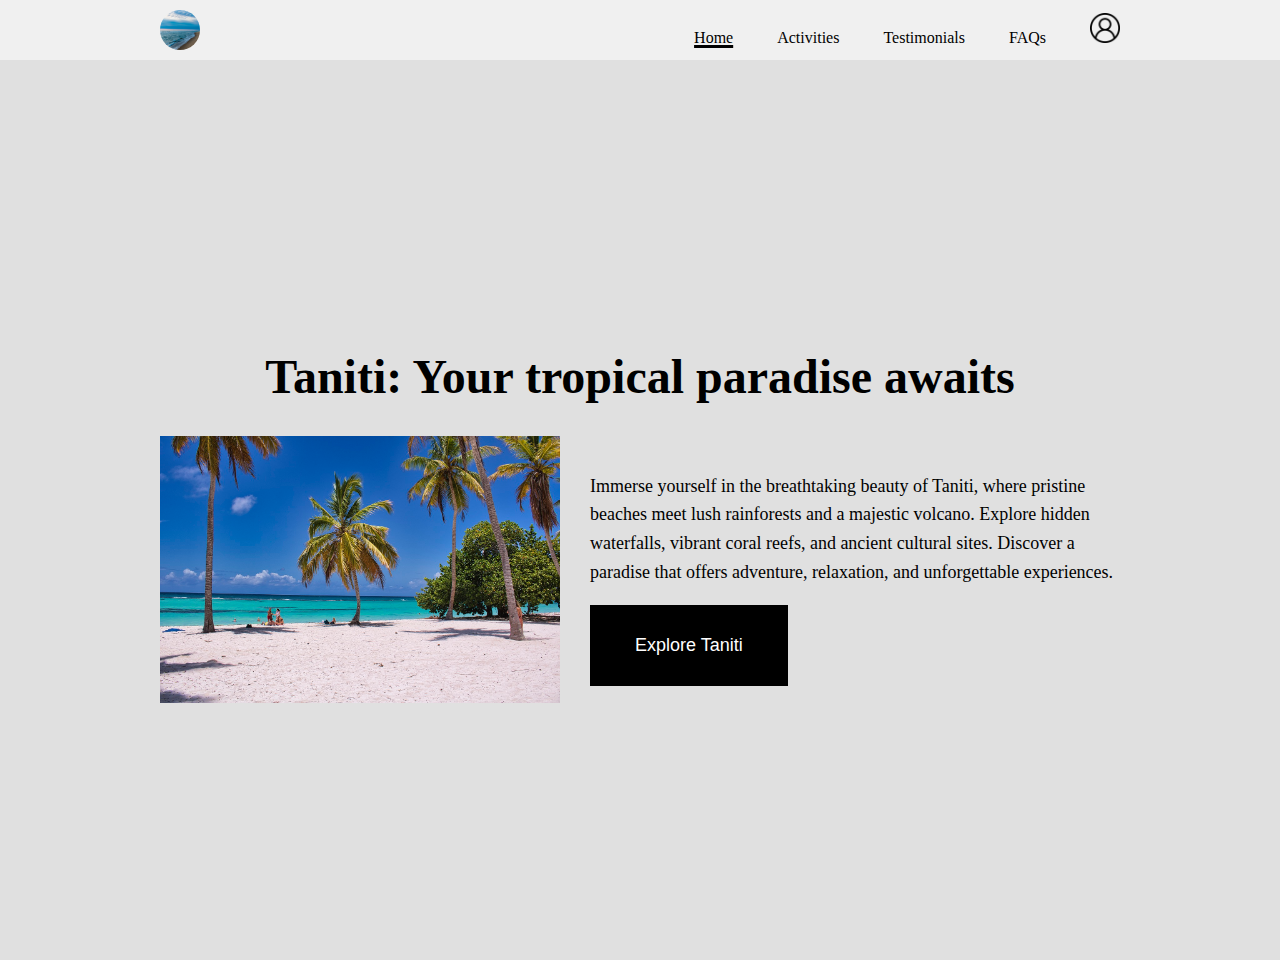
<file: index.html>
<!DOCTYPE html>
<html>
<head>
  <title>Taniti - Your Tropical Paradise</title>
  <link rel="stylesheet" href="style.css">
</head>
<body>

    <nav>
        <div class="container">
            <a href="index.html">
                <div class="logo-container">
                    <img src="logo.jpg" alt="Taniti Logo" class="logo" width="40px" height="40px">
                </div>
            </a>
          <ul>
            <li class="main-nav"><a href="index.html">Home</a></li>
            <li><a href="activities.html">Activities</a></li>
            <li><a href="testimonials.html">Testimonials</a></li>
            <li><a href="faqs.html">FAQs</a></li>
            <li><a href="signin.html"><img src="user.png" alt="Sign In" width="30px"></a></li>
          </ul>
        </div>
      </nav>

  <header>
    <div class="container">
      <h1>Taniti: Your tropical paradise awaits</h1>
      <div class="hero">
        <img src="beach-home.jpg" alt="Taniti Paradise">
        <div class="hero-text">
          <p>Immerse yourself in the breathtaking beauty of Taniti, where pristine beaches meet lush rainforests and a majestic volcano. Explore hidden waterfalls, vibrant coral reefs, and ancient cultural sites. Discover a paradise that offers adventure, relaxation, and unforgettable experiences.</p>
          <a href="activities.html">
              <button>Explore Taniti</button>
          </a>
        </div>
      </div>
    </div>
  </header>

</body>
</html>
</file>
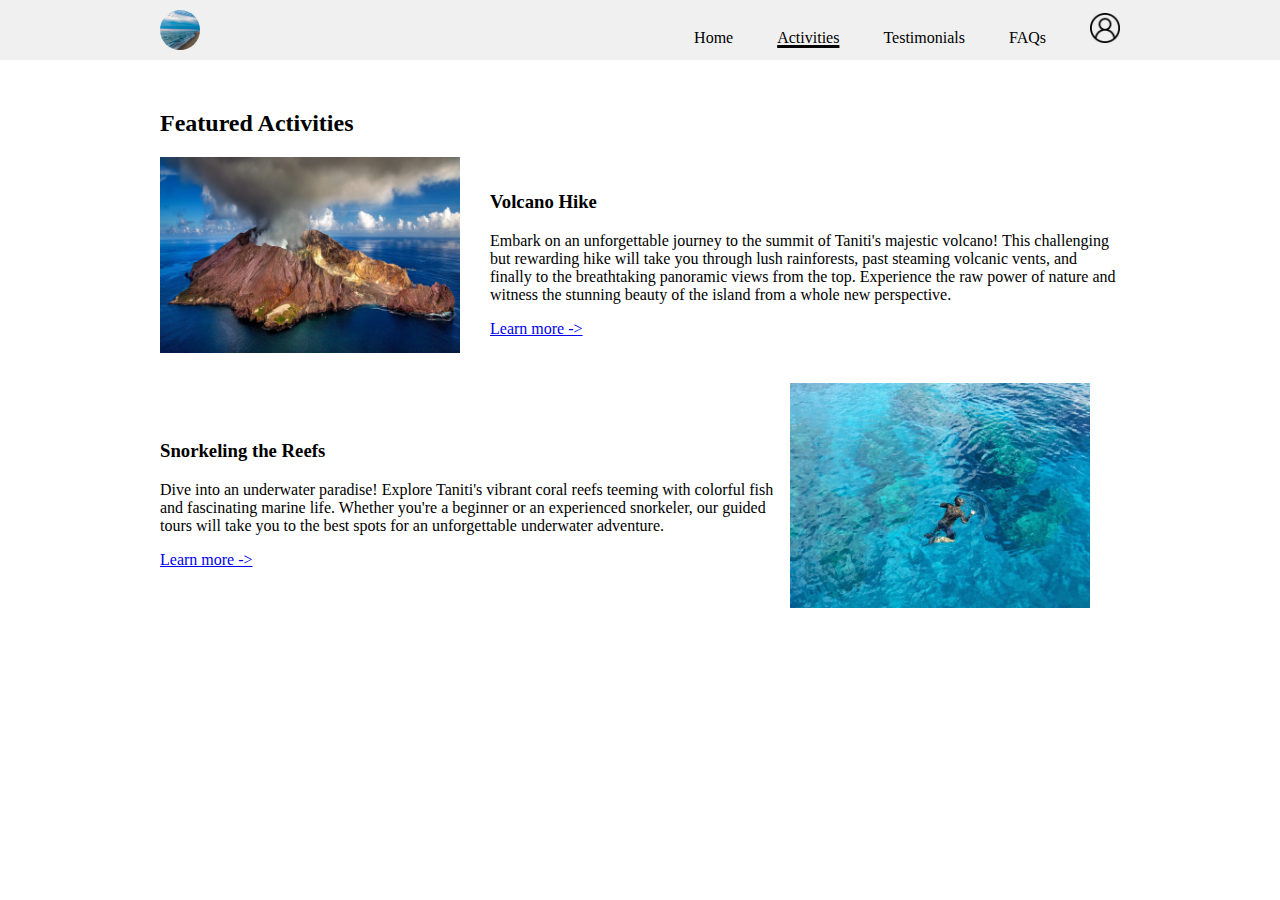
<file: activities.html>
<!DOCTYPE html>
<html>
<head>
  <title>Taniti - Activities</title>
  <link rel="stylesheet" href="style.css">
</head>
<body>

    <nav>
        <div class="container">
            <a href="index.html">
                <div class="logo-container">
                    <img src="logo.jpg" alt="Taniti Logo" class="logo" width="40px" height="40px">
                </div>
            </a>
          <ul>
            <li><a href="index.html">Home</a></li>
            <li class="main-nav"><a href="activities.html">Activities</a></li>
            <li><a href="testimonials.html">Testimonials</a></li>
            <li><a href="faqs.html">FAQs</a></li>
            <li><a href="signin.html"><img src="user.png" alt="Sign In" width="30px"></a></li>
          </ul>
        </div>
      </nav>

  <section class="featured-activities">
    <div class="container">
      <h2>Featured Activities</h2>

      <div class="activity">
        <img src="volcano.jpg" alt="Activity 1">
        <div class="activity-text">
          <h3>Volcano Hike</h3>
          <p>Embark on an unforgettable journey to the summit of Taniti's majestic volcano! This challenging but rewarding hike will take you through lush rainforests, past steaming volcanic vents, and finally to the breathtaking panoramic views from the top. Experience the raw power of nature and witness the stunning beauty of the island from a whole new perspective.</p>
          <a href="#" class="learn-more">Learn more -></a>
        </div>
      </div>

      <div class="activity">
        <div class="activity-text">
          <h3>Snorkeling the Reefs</h3>
          <p>Dive into an underwater paradise! Explore Taniti's vibrant coral reefs teeming with colorful fish and fascinating marine life. Whether you're a beginner or an experienced snorkeler, our guided tours will take you to the best spots for an unforgettable underwater adventure.</p>
          <a href="#" class="learn-more">Learn more -></a>
        </div>
        <img src="snorkeling.jpg" alt="Activity 2">
      </div>

    </div>
  </section>

</body>
</html>
</file>
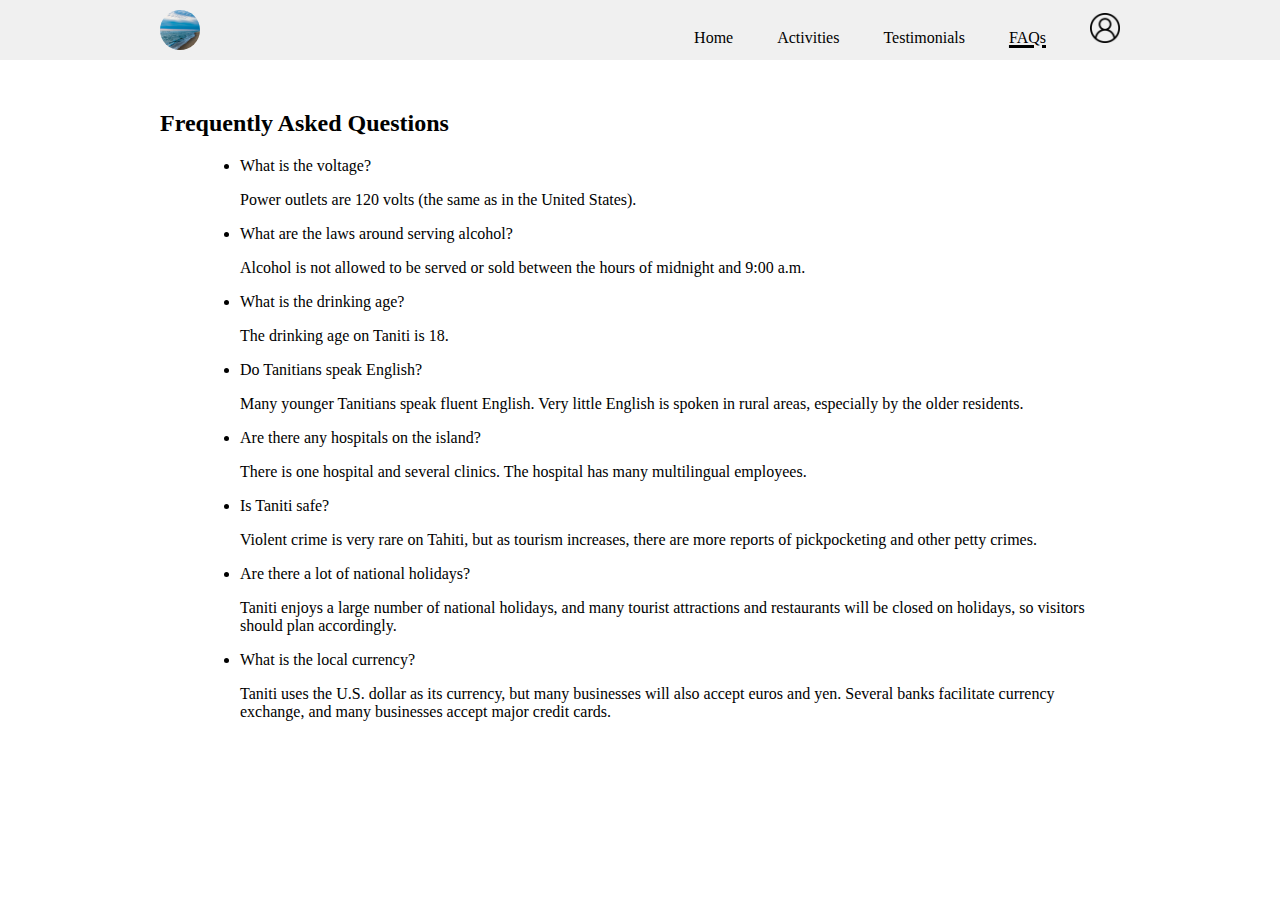
<file: faqs.html>
<!DOCTYPE html>
<html>
<head>
  <title>Taniti - FAQs</title>
  <link rel="stylesheet" href="style.css">
</head>
<body>

    <nav>
        <div class="container">
            <a href="index.html">
                <div class="logo-container">
                    <img src="logo.jpg" alt="Taniti Logo" class="logo" width="40px" height="40px">
                </div>
            </a>
          <ul>
            <li><a href="index.html">Home</a></li>
            <li><a href="activities.html">Activities</a></li>
            <li><a href="testimonials.html">Testimonials</a></li>
            <li class="main-nav"><a href="faqs.html">FAQs</a></li>
            <li><a href="signin.html"><img src="user.png" alt="Sign In" width="30px"></a></li>
          </ul>
        </div>
      </nav>

  <section class="faqs">
    <div class="container">
      <h2>Frequently Asked Questions</h2>
      <ul>
        <li>
          What is the voltage?
          <p>Power outlets are 120 volts (the same as in the United States).</p>
        </li>
        <li>
          What are the laws around serving alcohol?
          <p>Alcohol is not allowed to be served or sold between the hours of midnight and 9:00 a.m.</p>
        </li>
        <li>
          What is the drinking age?
          <p>The drinking age on Taniti is 18.</p>
        </li>
        <li>
          Do Tanitians speak English?
          <p>Many younger Tanitians speak fluent English. Very little English is spoken in rural areas, especially by the older residents.</p>
        </li>
        <li>
          Are there any hospitals on the island?
          <p>There is one hospital and several clinics. The hospital has many multilingual employees.</p>
        </li>
        <li>
          Is Taniti safe?
          <p>Violent crime is very rare on Tahiti, but as tourism increases, there are more reports of pickpocketing and other petty crimes.</p>
        </li>
        <li>
          Are there a lot of national holidays?
          <p>Taniti enjoys a large number of national holidays, and many tourist attractions and restaurants will be closed on holidays, so visitors should plan accordingly.</p>
        </li>
        <li>
          What is the local currency?
          <p>Taniti uses the U.S. dollar as its currency, but many businesses will also accept euros and yen. Several banks facilitate currency exchange, and many businesses accept major credit cards.</p>
        </li>
      </ul>
    </div>
  </section>

</body>
</html>
</file>
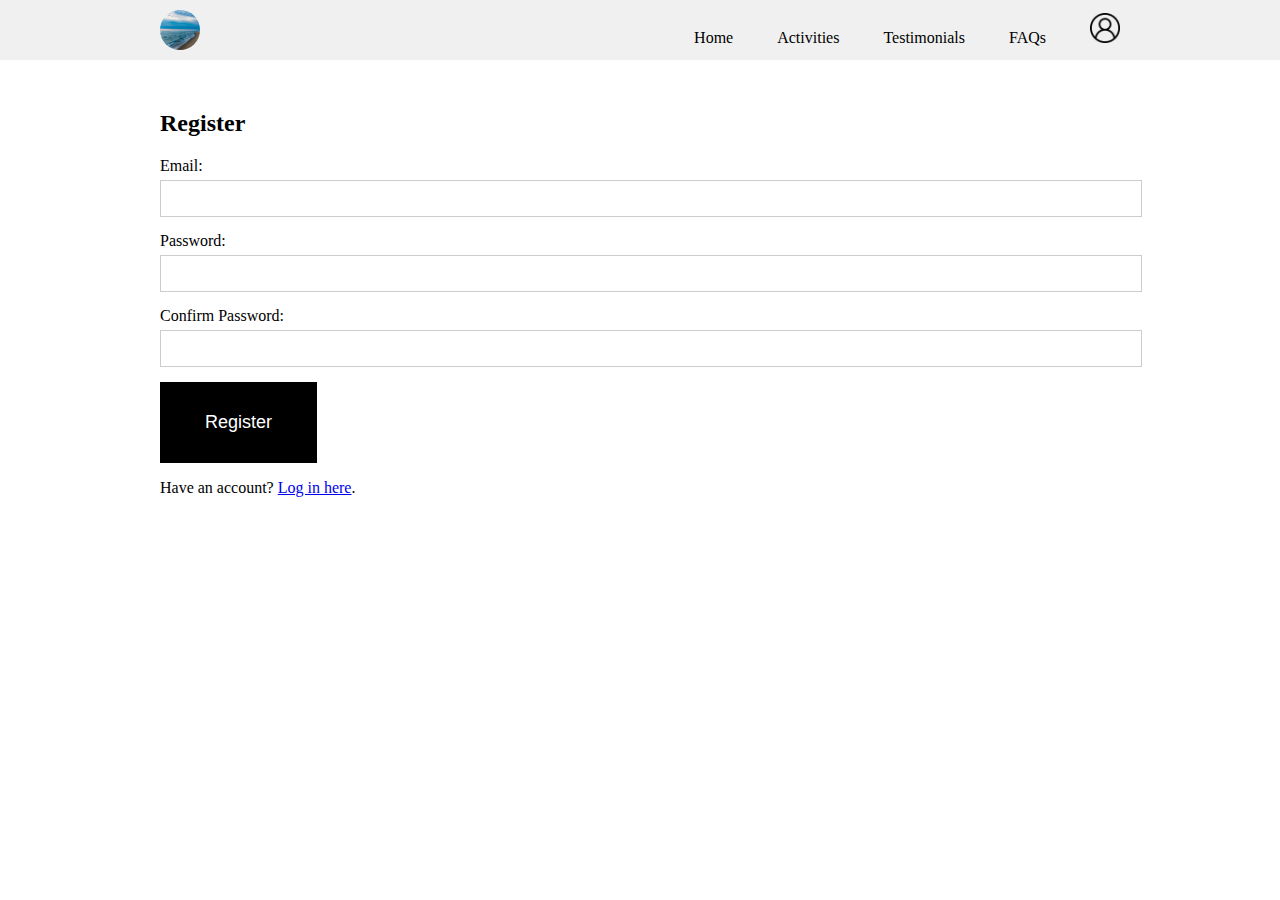
<file: register.html>
<!DOCTYPE html>
<html>
<head>
  <title>Taniti - Register</title>
  <link rel="stylesheet" href="style.css">
</head>
<body>

    <nav>
        <div class="container">
            <a href="index.html">
                <div class="logo-container">
                    <img src="logo.jpg" alt="Taniti Logo" class="logo" width="40px" height="40px">
                </div>
            </a>
          <ul>
            <li><a href="index.html">Home</a></li>
            <li><a href="activities.html">Activities</a></li>
            <li><a href="testimonials.html">Testimonials</a></li>
            <li><a href="faqs.html">FAQs</a></li>
            <li><a href="signin.html"><img src="user.png" alt="Sign In" width="30px"></a></li>
          </ul>
        </div>
      </nav>

  <section class="sign-in">
    <div class="container">
      <h2>Register</h2>
      <form>
        <label for="email">Email:</label>
        <input type="email" id="email" name="email" required>

        <label for="password">Password:</label>
        <input type="password" id="password" name="password" required>

        <label for="confirm-password">Confirm Password:</label>
        <input type="password" id="confirm-password" name="confirm-password" required>

        <button type="submit">Register</button>

        <p>Have an account? <a href="signin.html">Log in here</a>.</p>
      </form>
    </div>
  </section>

</body>
</html>
</file>
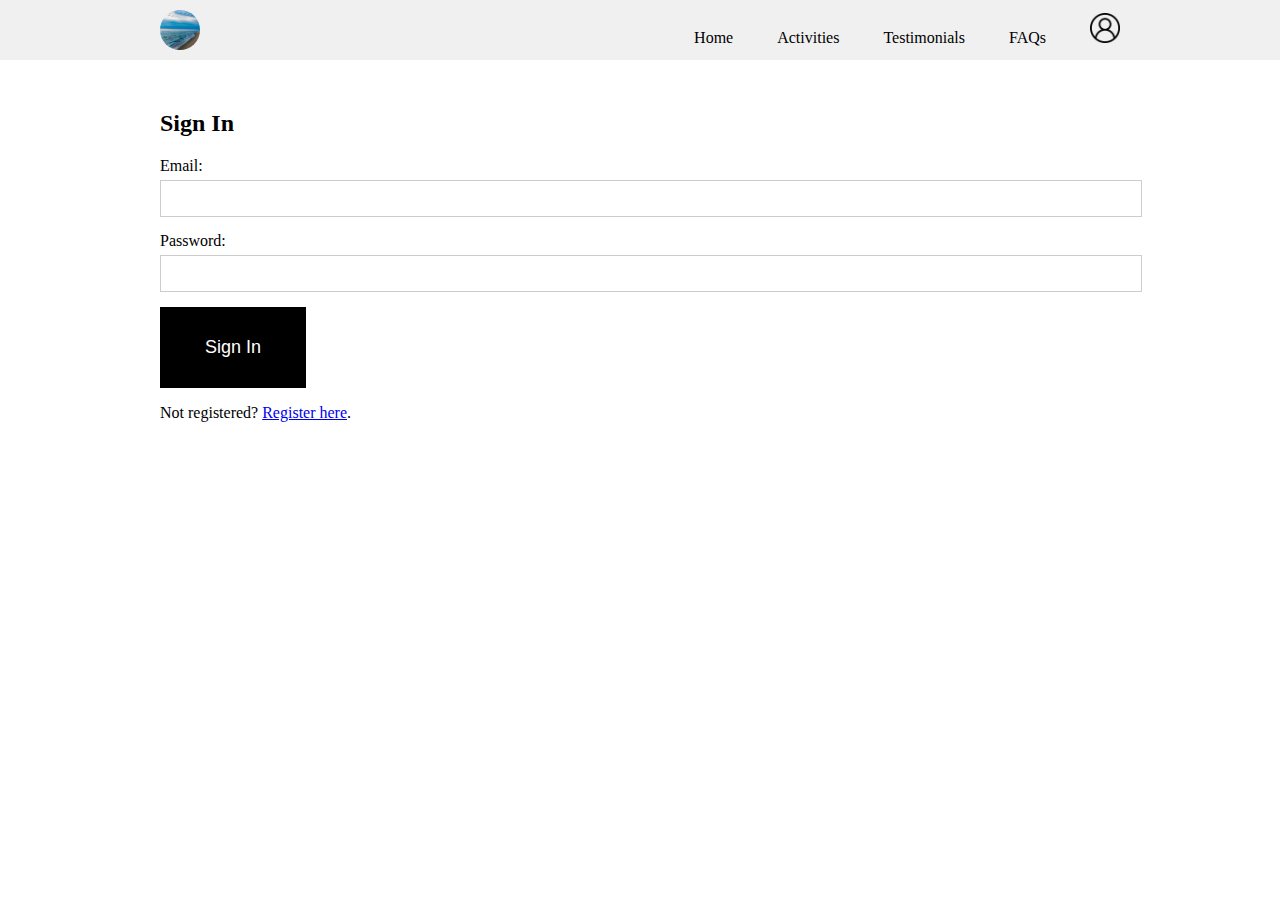
<file: signin.html>
<!DOCTYPE html>
<html>
<head>
  <title>Taniti - Sign In</title>
  <link rel="stylesheet" href="style.css">
</head>
<body>

    <nav>
        <div class="container">
            <a href="index.html">
                <div class="logo-container">
                    <img src="logo.jpg" alt="Taniti Logo" class="logo" width="40px" height="40px">
                </div>
            </a>
          <ul>
            <li><a href="index.html">Home</a></li>
            <li><a href="activities.html">Activities</a></li>
            <li><a href="testimonials.html">Testimonials</a></li>
            <li><a href="faqs.html">FAQs</a></li>
            <li><a href="signin.html"><img src="user.png" alt="Sign In" width="30px"></a></li>
          </ul>
        </div>
      </nav>

  <section class="sign-in">
    <div class="container">
      <h2>Sign In</h2>
      <form>
        <label for="email">Email:</label>
        <input type="email" id="email" name="email" required>

        <label for="password">Password:</label>
        <input type="password" id="password" name="password" required>

        <button type="submit">Sign In</button>

        <p>Not registered? <a href="register.html">Register here</a>.</p>
      </form>
    </div>
  </section>

</body>
</html>
</file>
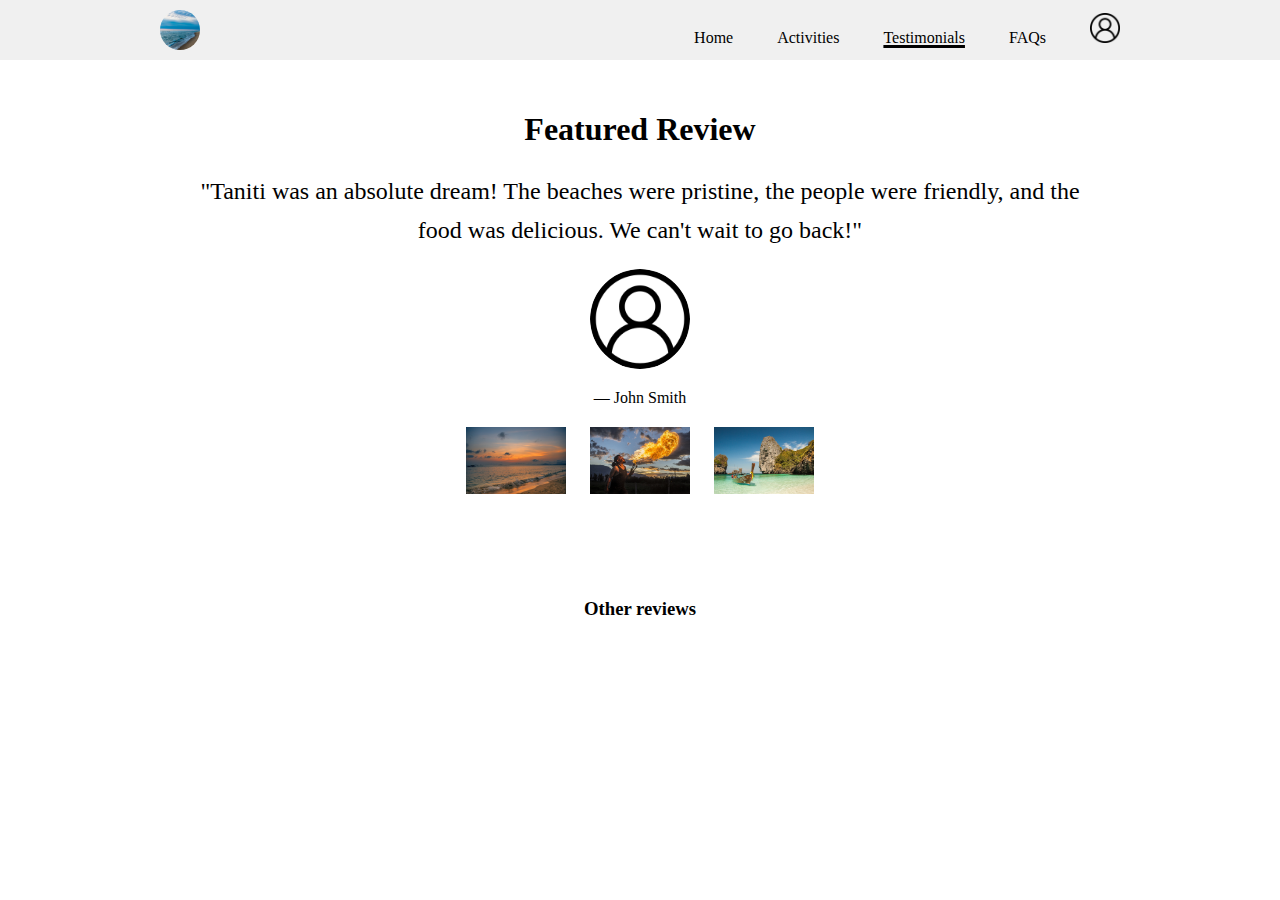
<file: testimonials.html>
<!DOCTYPE html>
<html>
<head>
  <title>Taniti - Testimonials</title>
  <link rel="stylesheet" href="style.css">
</head>
<body>

    <nav>
        <div class="container">
            <a href="index.html">
                <div class="logo-container">
                    <img src="logo.jpg" alt="Taniti Logo" class="logo" width="40px" height="40px">
                </div>
            </a>
          <ul>
            <li><a href="index.html">Home</a></li>
            <li><a href="activities.html">Activities</a></li>
            <li class="main-nav"><a href="testimonials.html">Testimonials</a></li>
            <li><a href="faqs.html">FAQs</a></li>
            <li><a href="signin.html"><img src="user.png" alt="Sign In" width="30px"></a></li>
          </ul>
        </div>
      </nav>

  <section class="featured-testimonial">
    <h1>Featured Review</h1>
    <div class="container">
      <blockquote>
        "Taniti was an absolute dream! The beaches were pristine, the people were friendly, and the food was delicious. We can't wait to go back!"
      </blockquote>
      <div class="reviewer">
        <img src="user.png" alt="Reviewer Name">
        <p>— John Smith</p>
      </div>
      <div class="reviewer-images">
        <img src="review-1.jpg" alt="Taniti Image 1">
        <img src="review-2.jpg" alt="Taniti Image 2">
        <img src="review-3.jpg" alt="Taniti Image 3">
      </div>
    </div>
    <div class="other-reviews">
        <h3>Other reviews</h3>
    </div>
  </section>

</body>
</html>
</file>
<file: style.css>
.container {
    max-width: 960px;
    margin: 0 auto;
    padding: 0 20px;
  }
  
  nav {
    background-color: #f0f0f0;
    padding: 10px 0;
  }
  
  nav .container {
    display: flex;
    justify-content: space-between;
    align-items: center;
  }
  
  nav ul {
    list-style: none;
    margin: 0;
    padding: 0;
  }
  
  nav li {
    display: inline-block;
    margin-left:   
   20px;
  }
  
  header {
    background-color: #e0e0e0;
    padding: 30px 0;
    text-align: center;
  }
  
  .hero {
    display: flex;
    justify-content: center;
    align-items: center;
    margin-top: 20px;
  }
  
  .hero img {
    max-width: 400px;
    margin-right: 30px;
  }
  
  .hero-text {
    text-align: left;
  }
  
  button {
    background-color: #007bff;
    color: white;
    padding: 10px 20px;
    border: none;
    cursor: pointer;
  }

  html, body {
    height: 100%;
    margin: 0;
  }
  
  
  header {
  
    min-height: calc(100vh - 60px); 
    display: flex;
    flex-direction: column;
    justify-content: center;
  }

  nav li {
    display: inline-block;
    margin-left: 40px; 
  }

  button {
    background-color: black; 
    color: white;
    padding: 30px 45px; 
    border: none;
    cursor: pointer;
    font-size: 18px; 
  }

  .hero-text p {
    font-size: 18px; 
    line-height: 1.6; 
  }
 
  header h1 {
    font-size: 48px; 
  }

  nav a {
    text-decoration: none; 
    color: inherit; 
  }



.featured-activities {
    padding: 30px 0;
  }
  
  .activity {
    display: flex;
    align-items: center;
    margin-bottom: 30px;
  }
  
  .activity img {
    max-width: 300px;
    margin-right: 30px; 
  }
  
  .learn-more {
    text-decoration: underline;
  }


  .sign-in {
    padding: 30px 0;
  }
  
  .sign-in label {
    display: block;
    margin-bottom: 5px;
  }
  
  .sign-in input[type="email"],
  .sign-in input[type="password"] {
    width: 100%;
    padding: 10px;
    margin-bottom: 15px;
    border: 1px solid #ccc;
  }



.featured-testimonial {
    padding: 30px 0;
    text-align: center;
  }
  
  .featured-testimonial blockquote {
    font-size: 24px;
    line-height: 1.6;
    margin-bottom: 20px;
  }
  
  .reviewer {
    margin-bottom: 20px;
  }
  
  .reviewer img {
    max-width: 100px;
    border-radius: 50%;
  }
  
  .reviewer-images img {
    max-width: 100px;
    margin: 0 10px;
  }



.faqs {
    padding: 30px 0;
  }
  
  .faqs ul {
    list-style: disc;
    margin-left: 40px; 
  }

  .logo-container {
    display: flex;
    margin: 0;
    padding: 0;
    flex-direction: column;
  }

  .logo-container h5 {
    padding: 0;
  }

  .logo-container img {
    padding: 0;
  }

  .logo {
    border-radius: 50%;
  }

  .other-reviews {
    margin-top: 100px;
  }

  .main-nav {
    text-decoration: underline 3px;
  }
</file>
